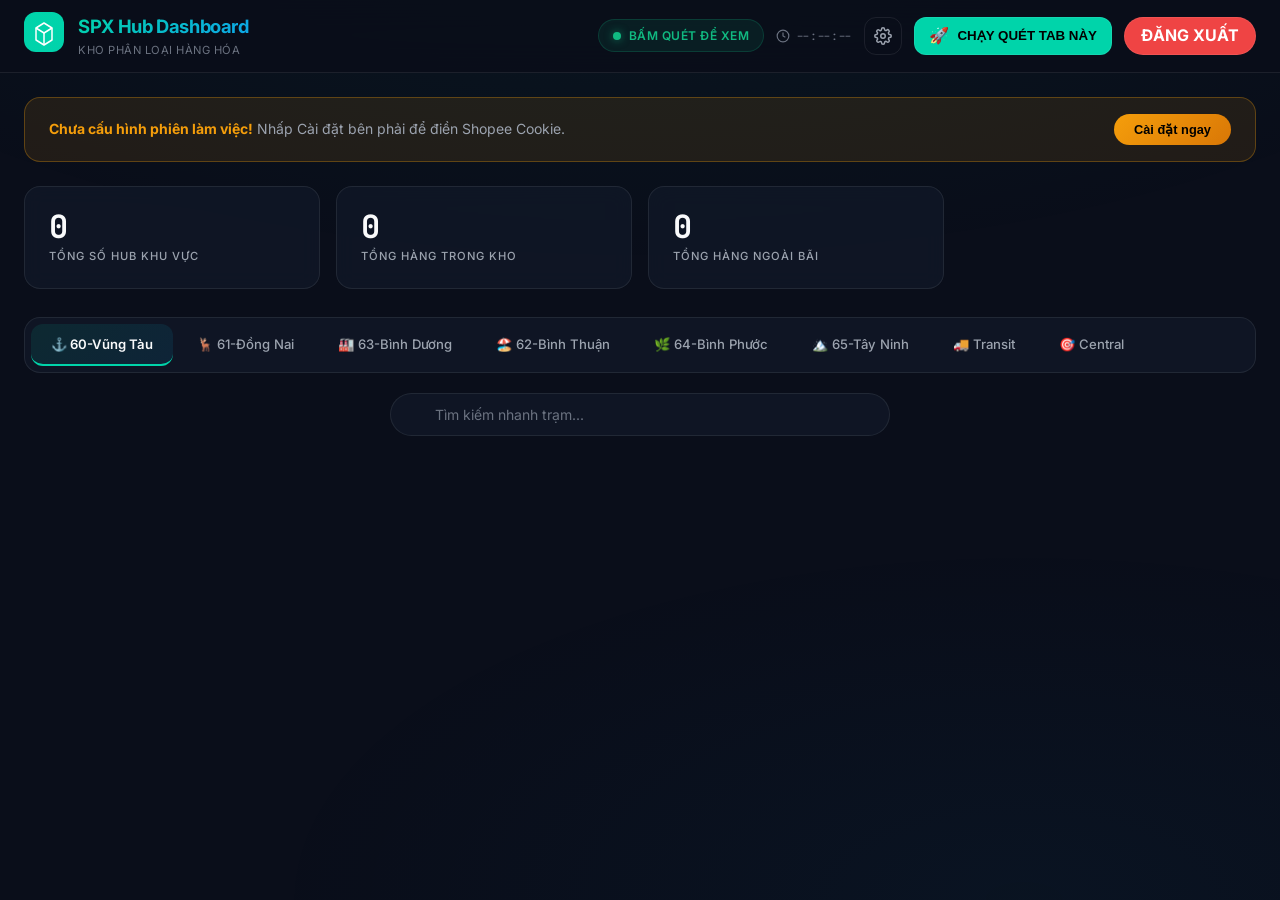
<file: templates/index.html>
<!DOCTYPE html>
<html lang="vi">
<head>
    <meta charset="UTF-8">
    <meta name="viewport" content="width=device-width, initial-scale=1.0">
    <title>SPX Sorting Hub Dashboard</title>
    <link rel="preconnect" href="https://fonts.googleapis.com">
    <link rel="preconnect" href="https://fonts.gstatic.com" crossorigin>
    <link href="https://fonts.googleapis.com/css2?family=Inter:wght@400;500;600;700&family=JetBrains+Mono:wght@400;600&display=swap" rel="stylesheet">
    <link rel="stylesheet" href="/static/style.css">
    <link rel="icon" type="image/jpeg" href="images.jpg">
    <script src="/static/app.js" defer></script>
</head>
<body>
    <header class="header" id="app-header">
        <div class="header-left">
            <div class="header-logo">
                <svg width="40" height="40" viewBox="0 0 40 40" fill="none" xmlns="http://www.w3.org/2000/svg">
                    <rect width="40" height="40" rx="12" fill="url(#logo-gradient)"/>
                    <path d="M12 28V16l8-5 8 5v12l-8 5-8-5z" stroke="#fff" stroke-width="1.5" stroke-linejoin="round" fill="none"/>
                    <path d="M12 16l8 5 8-5" stroke="#fff" stroke-width="1.5" stroke-linejoin="round"/>
                    <path d="M20 21v12" stroke="#fff" stroke-width="1.5"/>
                    <defs>
                        <linearGradient id="logo-gradient" x1="0" y1="0" x2="40" y2="40">
                            <stop stop-color="#00d4aa"/><stop offset="1" stop-color="#0ea5e9"/>
                        </linearGradient>
                    </defs>
                </svg>
            </div>
            <div class="header-title-group">
                <h1 class="header-title">SPX Hub Dashboard</h1>
                <span class="header-subtitle">Kho Phân Loại Hàng Hóa</span>
            </div>
        </div>
        <div class="header-right">
            <div class="status-indicator" id="status-indicator">
                <span class="status-dot status-dot--online"></span>
                <span class="status-text">Bấm Quét Để Xem</span>
            </div>
            <div class="last-updated" id="last-updated">
                <svg width="14" height="14" viewBox="0 0 24 24" fill="none" stroke="currentColor" stroke-width="2"><circle cx="12" cy="12" r="10"/><polyline points="12 6 12 12 16 14"/></svg>
                <span id="last-updated-time">--:--:--</span>
            </div>
            <button class="header-btn" id="settings-btn" title="Cài đặt">
                <svg width="18" height="18" viewBox="0 0 24 24" fill="none" stroke="currentColor" stroke-width="2"><circle cx="12" cy="12" r="3"/><path d="M19.4 15a1.65 1.65 0 00.33 1.82l.06.06a2 2 0 010 2.83 2 2 0 01-2.83 0l-.06-.06a1.65 1.65 0 00-1.82-.33 1.65 1.65 0 00-1 1.51V21a2 2 0 01-4 0v-.09A1.65 1.65 0 009 19.4a1.65 1.65 0 00-1.82.33l-.06.06a2 2 0 01-2.83 0 2 2 0 010-2.83l.06-.06A1.65 1.65 0 004.68 15a1.65 1.65 0 00-1.51-1H3a2 2 0 010-4h.09A1.65 1.65 0 004.6 9a1.65 1.65 0 00-.33-1.82l-.06-.06a2 2 0 012.83-2.83l.06.06A1.65 1.65 0 009 4.68a1.65 1.65 0 001-1.51V3a2 2 0 014 0v.09a1.65 1.65 0 001 1.51 1.65 1.65 0 001.82-.33l.06-.06a2 2 0 012.83 2.83l-.06.06A1.65 1.65 0 0019.4 9a1.65 1.65 0 001.51 1H21a2 2 0 010 4h-.09a1.65 1.65 0 00-1.51 1z"/></svg>
            </button>
            <button class="header-btn header-btn--refresh" id="refresh-btn" style="background: var(--accent-primary); color: #000; font-weight: bold;">
                <span class="tab-icon">🚀</span> CHẠY QUÉT TAB NÀY
            </button>
            <a href="/auth/logout" class="header-btn" title="Đăng xuất" style="background: var(--accent-danger, #ef4444); color: #fff; font-weight: bold; text-decoration: none; display: flex; justify-content: center; align-items: center; gap: 8px; width: auto; height: 38px; padding: 0 16px; border-radius: var(--radius-full); white-space: nowrap;">
                ĐĂNG XUẤT
            </a>
        </div>
    </header>

    <main class="main-content">
        <div class="cookie-banner" id="cookie-banner" style="display: none;">
            <div class="cookie-banner-text">
                <strong>Chưa cấu hình phiên làm việc!</strong> Nhấp Cài đặt bên phải để điền Shopee Cookie.
            </div>
            <button class="cookie-banner-btn" id="cookie-banner-btn">Cài đặt ngay</button>
        </div>

        <section class="summary-cards" id="summary-cards">
            <div class="stat-card stat-card--hubs" id="stat-hubs">
                <div class="stat-card-content">
                    <span class="stat-card-value" id="val-hubs">0</span>
                    <span class="stat-card-label">Tổng số Hub khu vực</span>
                </div>
            </div>
            <div class="stat-card stat-card--warehouse" id="stat-warehouse">
                <div class="stat-card-content">
                    <span class="stat-card-value" id="val-warehouse">0</span>
                    <span class="stat-card-label">Tổng hàng trong kho</span>
                </div>
            </div>
            <div class="stat-card stat-card--yard" id="stat-yard">
                <div class="stat-card-content">
                    <span class="stat-card-value" id="val-yard">0</span>
                    <span class="stat-card-label">Tổng hàng ngoài bãi</span>
                </div>
            </div>
        </section>

        <!-- Thanh điều hướng Tab Khu vực (Bỏ tab tổng quan, load thẳng data tỉnh) -->
        <nav class="tab-nav" id="tab-nav">
            <button class="tab-btn tab-btn--active" data-tab="vung-tau">⚓ 60-Vũng Tàu</button>
            <button class="tab-btn" data-tab="dong-nai">🦌 61-Đồng Nai</button>
            <button class="tab-btn" data-tab="binh-duong">🏭 63-Bình Dương</button>
            <button class="tab-btn" data-tab="binh-thuan">🏖️ 62-Bình Thuận</button>
            <button class="tab-btn" data-tab="binh-phuoc">🌿 64-Bình Phước</button>
            <button class="tab-btn" data-tab="tay-ninh">🏔️ 65-Tây Ninh</button>
            <button class="tab-btn" data-tab="transit">🚚 Transit</button>
            <button class="tab-btn" data-tab="central">🎯 Central</button>
        </nav>

        <div class="search-bar" id="search-bar">
            <div class="search-input-wrapper">
                <input type="text" class="search-input" id="search-input" placeholder="Tìm kiếm nhanh trạm...">
            </div>
        </div>

        <section class="tab-content" id="tab-content">
            <!-- Data đổ động tại đây -->
        </section>
    </main>

    <!-- SETTINGS MODAL -->
    <div class="modal-overlay" id="settings-modal" style="display: none;">
        <div class="modal-backdrop" id="modal-backdrop"></div>
        <div class="modal-card">
            <div class="modal-header">
                <h2 class="modal-title">⚙️ Cấu hình Cookie Hệ thống</h2>
                <button class="modal-close" id="modal-close">✕</button>
            </div>
            <div class="modal-body">
                <div class="form-group">
                    <label class="form-label">Shopee Authentication Cookie</label>
                    <textarea id="cookie-input" class="form-textarea" rows="6" placeholder="SPC_CDS=...; SPC_ST=..."></textarea>
                    <span class="form-hint" id="cookie-status-hint" style="color: var(--accent-primary); font-weight: bold; margin-top: 8px; display: block;">Trạng thái: Chưa có cookie trong trình duyệt</span>
                </div>
                
                <div style="display: grid; grid-template-columns: 1fr 1fr; gap: 12px; margin-top: 15px;">
                    <button class="btn btn--primary" id="save-cookie-btn">Xác thực & Lưu Trình Duyệt</button>
                    <button class="btn" id="delete-cookie-btn" style="background: var(--accent-danger); color: white; font-weight: bold;">Xóa Cookie Khỏi Máy</button>
                </div>
            </div>
        </div>
    </div>

    <div class="toast-container" id="toast-container"></div>
    <div class="loading-overlay" id="loading-overlay" style="display: none;">
        <div class="loading-content">
            <div class="loading-spinner"></div>
            <p class="loading-text">Đang cào dữ liệu thời gian thực từ API Shopee Fleet...</p>
        </div>
    </div>
</body>
</html>
</file>
<file: static/style.css>
/* ═══════════════════════════════════════════════════════════════════════════════
   SPX Hub Dashboard — Premium Dark Logistics Theme
   ═══════════════════════════════════════════════════════════════════════════════ */

/* ── Design Tokens ────────────────────────────────────────────────────────── */
:root {
    /* Backgrounds */
    --bg-primary: #0a0e1a;
    --bg-secondary: #111827;
    --bg-card: rgba(17, 24, 39, 0.8);
    --bg-card-hover: rgba(17, 24, 39, 0.95);
    --bg-elevated: rgba(30, 41, 59, 0.5);

    /* Borders */
    --border-color: rgba(255, 255, 255, 0.08);
    --border-glow: rgba(0, 212, 170, 0.3);

    /* Accents */
    --accent-primary: #00d4aa;
    --accent-secondary: #0ea5e9;
    --accent-warning: #f59e0b;
    --accent-danger: #ef4444;
    --accent-success: #10b981;

    /* Text */
    --text-primary: #f9fafb;
    --text-secondary: #9ca3af;
    --text-muted: #6b7280;

    /* Misc */
    --radius-sm: 8px;
    --radius-md: 12px;
    --radius-lg: 16px;
    --radius-xl: 20px;
    --radius-full: 9999px;
    --transition: all 0.3s cubic-bezier(0.4, 0, 0.2, 1);
    --shadow-glow: 0 0 20px rgba(0, 212, 170, 0.15);
    --shadow-card: 0 4px 24px rgba(0, 0, 0, 0.3);
}

/* ── Reset & Global ───────────────────────────────────────────────────────── */
*, *::before, *::after {
    box-sizing: border-box;
    margin: 0;
    padding: 0;
}

html {
    scroll-behavior: smooth;
    -webkit-font-smoothing: antialiased;
    -moz-osx-font-smoothing: grayscale;
}

body {
    font-family: 'Inter', -apple-system, BlinkMacSystemFont, 'Segoe UI', sans-serif;
    background: var(--bg-primary);
    color: var(--text-primary);
    line-height: 1.6;
    min-height: 100vh;
    overflow-x: hidden;
}

/* Subtle background pattern */
body::before {
    content: '';
    position: fixed;
    inset: 0;
    background:
        radial-gradient(ellipse 80% 50% at 50% -20%, rgba(0, 212, 170, 0.06), transparent),
        radial-gradient(ellipse 60% 40% at 80% 100%, rgba(14, 165, 233, 0.04), transparent);
    pointer-events: none;
    z-index: 0;
}

/* ── Custom Scrollbar ─────────────────────────────────────────────────────── */
::-webkit-scrollbar {
    width: 6px;
    height: 6px;
}

::-webkit-scrollbar-track {
    background: transparent;
}

::-webkit-scrollbar-thumb {
    background: rgba(0, 212, 170, 0.3);
    border-radius: var(--radius-full);
}

::-webkit-scrollbar-thumb:hover {
    background: rgba(0, 212, 170, 0.5);
}

/* Firefox */
* {
    scrollbar-width: thin;
    scrollbar-color: rgba(0, 212, 170, 0.3) transparent;
}

/* ── Typography Helpers ───────────────────────────────────────────────────── */
.font-mono {
    font-family: 'JetBrains Mono', monospace;
}

/* ═══════════════════════════════════════════════════════════════════════════════
   HEADER
   ═══════════════════════════════════════════════════════════════════════════════ */
.header {
    position: sticky;
    top: 0;
    z-index: 100;
    display: flex;
    align-items: center;
    justify-content: space-between;
    padding: 12px 24px;
    background: rgba(10, 14, 26, 0.95);
    backdrop-filter: blur(20px);
    -webkit-backdrop-filter: blur(20px);
    border-bottom: 1px solid var(--border-color);
    gap: 16px;
}

.header-left {
    display: flex;
    align-items: center;
    gap: 14px;
    min-width: 0;
}

.header-logo {
    flex-shrink: 0;
}

.header-title-group {
    display: flex;
    flex-direction: column;
    min-width: 0;
}

.header-title {
    font-size: 1.15rem;
    font-weight: 700;
    letter-spacing: -0.02em;
    white-space: nowrap;
    background: linear-gradient(135deg, var(--accent-primary), var(--accent-secondary));
    -webkit-background-clip: text;
    -webkit-text-fill-color: transparent;
    background-clip: text;
}

.header-subtitle {
    font-size: 0.7rem;
    color: var(--text-muted);
    letter-spacing: 0.5px;
    text-transform: uppercase;
    white-space: nowrap;
}

.header-right {
    display: flex;
    align-items: center;
    gap: 12px;
    flex-shrink: 0;
}

/* Status Indicator */
.status-indicator {
    display: flex;
    align-items: center;
    gap: 8px;
    padding: 6px 14px;
    background: rgba(16, 185, 129, 0.1);
    border: 1px solid rgba(16, 185, 129, 0.2);
    border-radius: var(--radius-full);
}

.status-dot {
    width: 8px;
    height: 8px;
    border-radius: 50%;
    flex-shrink: 0;
}

.status-dot--online {
    background: var(--accent-success);
    box-shadow: 0 0 8px rgba(16, 185, 129, 0.6);
    animation: pulse 2s ease-in-out infinite;
}

.status-dot--offline {
    background: var(--accent-danger);
    box-shadow: 0 0 8px rgba(239, 68, 68, 0.6);
}

.status-text {
    font-size: 0.75rem;
    font-weight: 600;
    color: var(--accent-success);
    text-transform: uppercase;
    letter-spacing: 0.5px;
}

/* Last Updated */
.last-updated {
    display: flex;
    align-items: center;
    gap: 6px;
    font-size: 0.75rem;
    color: var(--text-muted);
}

#last-updated-time {
    font-family: 'JetBrains Mono', monospace;
    font-size: 0.72rem;
}

/* Header Buttons */
.header-btn {
    display: flex;
    align-items: center;
    justify-content: center;
    gap: 6px;
    width: 38px;
    height: 38px;
    border: 1px solid var(--border-color);
    border-radius: var(--radius-md);
    background: transparent;
    color: var(--text-secondary);
    cursor: pointer;
    transition: var(--transition);
    position: relative;
}

.header-btn:hover {
    color: var(--text-primary);
    border-color: var(--border-glow);
    background: rgba(0, 212, 170, 0.08);
}

.header-btn--refresh {
    width: auto;
    padding: 0 14px;
    gap: 8px;
}

.countdown-badge {
    font-family: 'JetBrains Mono', monospace;
    font-size: 0.7rem;
    font-weight: 600;
    color: var(--accent-primary);
    min-width: 38px;
    text-align: center;
}

/* ═══════════════════════════════════════════════════════════════════════════════
   MAIN CONTENT
   ═══════════════════════════════════════════════════════════════════════════════ */
.main-content {
    position: relative;
    z-index: 1;
    max-width: 1400px;
    margin: 0 auto;
    padding: 24px;
}

/* ── Cookie Banner ────────────────────────────────────────────────────────── */
.cookie-banner {
    display: flex;
    align-items: center;
    gap: 16px;
    padding: 16px 24px;
    margin-bottom: 24px;
    background: rgba(245, 158, 11, 0.1);
    border: 1px solid rgba(245, 158, 11, 0.3);
    border-radius: var(--radius-lg);
    animation: fadeIn 0.4s ease;
}

.cookie-banner-icon {
    flex-shrink: 0;
    color: var(--accent-warning);
}

.cookie-banner-text {
    flex: 1;
    font-size: 0.875rem;
    color: var(--text-secondary);
}

.cookie-banner-text strong {
    color: var(--accent-warning);
}

.cookie-banner-btn {
    flex-shrink: 0;
    padding: 8px 20px;
    background: linear-gradient(135deg, var(--accent-warning), #d97706);
    color: #000;
    font-weight: 600;
    font-size: 0.8rem;
    border: none;
    border-radius: var(--radius-full);
    cursor: pointer;
    transition: var(--transition);
    white-space: nowrap;
}

.cookie-banner-btn:hover {
    transform: scale(1.04);
    box-shadow: 0 4px 16px rgba(245, 158, 11, 0.3);
}

/* ═══════════════════════════════════════════════════════════════════════════════
   SUMMARY CARDS
   ═══════════════════════════════════════════════════════════════════════════════ */
.summary-cards {
    display: grid;
    grid-template-columns: repeat(4, 1fr);
    gap: 16px;
    margin-bottom: 28px;
}

.stat-card {
    position: relative;
    display: flex;
    align-items: center;
    gap: 16px;
    padding: 22px 24px;
    background: var(--bg-card);
    backdrop-filter: blur(10px);
    -webkit-backdrop-filter: blur(10px);
    border: 1px solid var(--border-color);
    border-radius: var(--radius-lg);
    transition: var(--transition);
    overflow: hidden;
}

.stat-card::before {
    content: '';
    position: absolute;
    top: 0;
    left: 0;
    right: 0;
    height: 2px;
    opacity: 0;
    transition: opacity 0.3s ease;
}

.stat-card--hubs::before { background: linear-gradient(90deg, var(--accent-primary), var(--accent-secondary)); }
.stat-card--warehouse::before { background: linear-gradient(90deg, #8b5cf6, #a78bfa); }
.stat-card--yard::before { background: linear-gradient(90deg, var(--accent-secondary), #38bdf8); }
.stat-card--errors::before { background: linear-gradient(90deg, var(--accent-danger), #f87171); }

.stat-card:hover {
    transform: translateY(-2px);
    border-color: var(--border-glow);
    box-shadow: var(--shadow-glow);
    background: var(--bg-card-hover);
}

.stat-card:hover::before {
    opacity: 1;
}

.stat-card-icon {
    display: flex;
    align-items: center;
    justify-content: center;
    width: 48px;
    height: 48px;
    border-radius: var(--radius-md);
    flex-shrink: 0;
}

.stat-card-icon--hubs {
    background: linear-gradient(135deg, rgba(0, 212, 170, 0.2), rgba(14, 165, 233, 0.2));
    color: var(--accent-primary);
}

.stat-card-icon--warehouse {
    background: linear-gradient(135deg, rgba(139, 92, 246, 0.2), rgba(167, 139, 250, 0.2));
    color: #a78bfa;
}

.stat-card-icon--yard {
    background: linear-gradient(135deg, rgba(14, 165, 233, 0.2), rgba(56, 189, 248, 0.2));
    color: var(--accent-secondary);
}

.stat-card-icon--errors {
    background: linear-gradient(135deg, rgba(239, 68, 68, 0.2), rgba(248, 113, 113, 0.2));
    color: var(--accent-danger);
}

.stat-card-content {
    display: flex;
    flex-direction: column;
    min-width: 0;
}

.stat-card-value {
    font-family: 'JetBrains Mono', monospace;
    font-size: 2rem;
    font-weight: 700;
    line-height: 1.1;
    color: var(--text-primary);
}

.stat-card-label {
    font-size: 0.7rem;
    color: var(--text-secondary);
    text-transform: uppercase;
    letter-spacing: 1px;
    font-weight: 500;
    margin-top: 4px;
}

/* ═══════════════════════════════════════════════════════════════════════════════
   TAB NAVIGATION
   ═══════════════════════════════════════════════════════════════════════════════ */
.tab-nav {
    display: flex;
    align-items: center;
    gap: 4px;
    padding: 6px;
    margin-bottom: 20px;
    background: var(--bg-card);
    border: 1px solid var(--border-color);
    border-radius: var(--radius-lg);
    overflow-x: auto;
    -ms-overflow-style: none;
    scrollbar-width: none;
}

.tab-nav::-webkit-scrollbar {
    display: none;
}

.tab-btn {
    display: flex;
    align-items: center;
    gap: 8px;
    padding: 12px 20px;
    border: none;
    border-radius: var(--radius-md);
    background: transparent;
    color: var(--text-secondary);
    font-family: 'Inter', sans-serif;
    font-size: 0.82rem;
    font-weight: 500;
    cursor: pointer;
    transition: var(--transition);
    white-space: nowrap;
    border-bottom: 2px solid transparent;
    position: relative;
}

.tab-btn:hover {
    background: rgba(255, 255, 255, 0.05);
    color: var(--text-primary);
}

.tab-btn--active {
    background: linear-gradient(135deg, rgba(0, 212, 170, 0.1), rgba(14, 165, 233, 0.1));
    color: var(--text-primary);
    font-weight: 600;
    border-bottom-color: var(--accent-primary);
}

.tab-icon {
    font-size: 1rem;
}

.tab-label {
    font-size: inherit;
}

.tab-badge {
    display: inline-flex;
    align-items: center;
    justify-content: center;
    min-width: 22px;
    height: 20px;
    padding: 0 7px;
    font-family: 'JetBrains Mono', monospace;
    font-size: 0.65rem;
    font-weight: 600;
    color: var(--bg-primary);
    background: var(--accent-primary);
    border-radius: var(--radius-full);
}

.tab-badge:empty {
    display: none;
}

/* ═══════════════════════════════════════════════════════════════════════════════
   SEARCH BAR
   ═══════════════════════════════════════════════════════════════════════════════ */
.search-bar {
    display: flex;
    justify-content: center;
    margin-bottom: 24px;
}

.search-input-wrapper {
    position: relative;
    width: 100%;
    max-width: 500px;
}

.search-icon {
    position: absolute;
    left: 16px;
    top: 50%;
    transform: translateY(-50%);
    color: var(--text-muted);
    pointer-events: none;
    transition: color 0.2s ease;
}

.search-input {
    width: 100%;
    padding: 12px 16px 12px 44px;
    background: var(--bg-card);
    border: 1px solid var(--border-color);
    border-radius: var(--radius-full);
    color: var(--text-primary);
    font-family: 'Inter', sans-serif;
    font-size: 0.875rem;
    outline: none;
    transition: var(--transition);
}

.search-input::placeholder {
    color: var(--text-muted);
}

.search-input:focus {
    border-color: var(--accent-primary);
    box-shadow: 0 0 0 3px rgba(0, 212, 170, 0.15);
}

.search-input:focus ~ .search-icon,
.search-input-wrapper:focus-within .search-icon {
    color: var(--accent-primary);
}

/* ═══════════════════════════════════════════════════════════════════════════════
   TAB CONTENT
   ═══════════════════════════════════════════════════════════════════════════════ */
.tab-content {
    animation: fadeIn 0.3s ease;
    min-height: 200px;
}

/* ── Overview ─────────────────────────────────────────────────────────────── */
.overview-grid {
    display: grid;
    grid-template-columns: repeat(3, 1fr);
    gap: 16px;
    margin-bottom: 32px;
}

.region-card {
    padding: 20px;
    background: var(--bg-card);
    backdrop-filter: blur(10px);
    border: 1px solid var(--border-color);
    border-radius: var(--radius-lg);
    transition: var(--transition);
    cursor: default;
}

.region-card:hover {
    border-color: var(--border-glow);
    transform: translateY(-2px);
    box-shadow: var(--shadow-glow);
}

.region-card-header {
    display: flex;
    align-items: center;
    gap: 10px;
    margin-bottom: 14px;
}

.region-card-icon {
    font-size: 1.5rem;
}

.region-card-name {
    font-size: 0.9rem;
    font-weight: 600;
    color: var(--text-primary);
}

.region-card-hubcount {
    margin-left: auto;
    font-family: 'JetBrains Mono', monospace;
    font-size: 0.7rem;
    color: var(--text-muted);
    background: rgba(255, 255, 255, 0.05);
    padding: 3px 10px;
    border-radius: var(--radius-full);
}

.region-card-stats {
    display: flex;
    gap: 12px;
}

.region-stat {
    flex: 1;
    padding: 10px;
    background: rgba(255, 255, 255, 0.03);
    border-radius: var(--radius-sm);
    text-align: center;
}

.region-stat-value {
    font-family: 'JetBrains Mono', monospace;
    font-size: 1.25rem;
    font-weight: 700;
    color: var(--text-primary);
    display: block;
}

.region-stat-label {
    font-size: 0.65rem;
    color: var(--text-muted);
    text-transform: uppercase;
    letter-spacing: 0.5px;
    margin-top: 2px;
    display: block;
}

/* Bar Chart */
.bar-chart-section {
    margin-bottom: 32px;
}

.section-title {
    font-size: 1rem;
    font-weight: 600;
    color: var(--text-primary);
    margin-bottom: 16px;
    display: flex;
    align-items: center;
    gap: 8px;
}

.section-title::before {
    content: '';
    width: 3px;
    height: 18px;
    background: linear-gradient(180deg, var(--accent-primary), var(--accent-secondary));
    border-radius: 2px;
}

.bar-chart {
    display: flex;
    flex-direction: column;
    gap: 10px;
}

.bar-row {
    display: flex;
    align-items: center;
    gap: 12px;
}

.bar-label {
    width: 140px;
    font-size: 0.8rem;
    color: var(--text-secondary);
    text-align: right;
    flex-shrink: 0;
    white-space: nowrap;
    overflow: hidden;
    text-overflow: ellipsis;
}

.bar-track {
    flex: 1;
    height: 28px;
    background: rgba(255, 255, 255, 0.03);
    border-radius: var(--radius-sm);
    overflow: hidden;
    position: relative;
}

.bar-fill {
    height: 100%;
    border-radius: var(--radius-sm);
    background: linear-gradient(90deg, var(--accent-primary), var(--accent-secondary));
    transition: width 1s cubic-bezier(0.4, 0, 0.2, 1);
    display: flex;
    align-items: center;
    padding-left: 10px;
    min-width: fit-content;
}

.bar-value {
    font-family: 'JetBrains Mono', monospace;
    font-size: 0.7rem;
    font-weight: 600;
    color: var(--bg-primary);
    white-space: nowrap;
}

/* Leaderboard */
.leaderboard-section {
    margin-bottom: 16px;
}

/* ── Data Table ───────────────────────────────────────────────────────────── */
.table-wrapper {
    position: relative;
    max-height: 70vh; /* Giới hạn chiều cao vùng bảng để kích hoạt thanh cuộn nội bộ */
    overflow-y: auto;
    border-radius: var(--radius-lg);
    border: 1px solid var(--border-color);
    background: var(--bg-card);
}

.data-table {
    width: 100%;
    border-collapse: separate;
    border-spacing: 0;
}

.data-table thead th {
    position: sticky;
    top: 0;
    z-index: 10;
    background: #111827 !important; /* Màu nền tối tương phản cao để làm nổi bật chữ */
    color: #ffffff !important;      /* Chữ trắng rõ nét */
    padding: 16px;
    font-size: 0.8rem;
    font-weight: 700;
    letter-spacing: 0.5px;
    text-transform: uppercase;
    border-bottom: 3px solid var(--accent-primary); /* Đường line xanh neon thương hiệu */
    box-shadow: 0 4px 10px rgba(0, 0, 0, 0.4);      /* Đổ bóng nhẹ tạo chiều sâu đổ khối */
}

.data-table thead {
    position: sticky;
    top: 0;
    z-index: 10;
}

.data-table th {
    padding: 14px 16px;
    text-align: left;
    font-size: 0.7rem;
    font-weight: 600;
    color: var(--text-muted);
    text-transform: uppercase;
    letter-spacing: 1px;
    background: var(--bg-secondary);
    border-bottom: 2px solid var(--accent-primary);
    white-space: nowrap;
}

.data-table th.sortable {
    cursor: pointer;
    user-select: none;
    transition: color 0.2s ease;
}

.data-table th.sortable:hover {
    color: var(--accent-primary);
}

.data-table th.sortable::after {
    content: '⇅';
    margin-left: 6px;
    opacity: 0.4;
    font-size: 0.8em;
}

.data-table th.sort-asc::after {
    content: '↑';
    opacity: 1;
    color: var(--accent-primary);
}

.data-table th.sort-desc::after {
    content: ' ↓';
    color: var(--accent-primary);
    font-weight: bold;
    font-size: 0.95rem;
}

.data-table th.text-right,
.data-table td.text-right {
    text-align: right;
}

.data-table td {
    padding: 14px 16px;
    border-bottom: 1px solid var(--border-color);
}

.data-table tbody tr:hover td {
    background: rgba(0, 212, 170, 0.05);
}

.data-table tbody tr:nth-child(even) td {
    background: rgba(255, 255, 255, 0.02);
}

.data-table tbody tr:nth-child(even):hover td {
    background: rgba(0, 212, 170, 0.05);
}

.data-table .cell-number {
    font-family: 'JetBrains Mono', monospace;
    text-align: right;
    font-weight: 500;
}

.data-table .cell-index {
    font-family: 'JetBrains Mono', monospace;
    color: var(--text-muted);
    font-size: 0.75rem;
    width: 40px;
    text-align: center;
}

.data-table .cell-name {
    font-weight: 500;
}

.data-table .value-high {
    color: var(--accent-warning);
    font-weight: 600;
}

.data-table .value-zero {
    color: var(--text-muted);
}

.data-table .value-error {
    color: var(--accent-danger);
    font-style: italic;
}

/* Table Footer (totals) */
.data-table tfoot td {
    padding: 14px 16px;
    font-weight: 700;
    font-size: 0.9rem;
    background: rgba(0, 212, 170, 0.06);
    border-top: 2px solid var(--accent-primary);
    border-bottom: none;
    color: var(--accent-primary);
}

/* ── Mobile Cards (replaces table on mobile) ──────────────────────────────── */
.mobile-cards {
    display: none;
    gap: 12px;
}

.mobile-hub-card {
    padding: 16px;
    background: var(--bg-card);
    border: 1px solid var(--border-color);
    border-radius: var(--radius-md);
    transition: var(--transition);
}

.mobile-hub-card:hover {
    border-color: var(--border-glow);
}

.mobile-hub-card-name {
    font-weight: 600;
    font-size: 0.9rem;
    color: var(--text-primary);
    margin-bottom: 10px;
}

.mobile-hub-card-stats {
    display: flex;
    gap: 12px;
}

.mobile-hub-stat {
    flex: 1;
    text-align: center;
    padding: 8px;
    background: rgba(255, 255, 255, 0.03);
    border-radius: var(--radius-sm);
}

.mobile-hub-stat-value {
    font-family: 'JetBrains Mono', monospace;
    font-size: 1.1rem;
    font-weight: 700;
    display: block;
}

.mobile-hub-stat-label {
    font-size: 0.6rem;
    text-transform: uppercase;
    letter-spacing: 0.5px;
    color: var(--text-muted);
    display: block;
    margin-top: 2px;
}

/* ── Tab Summary Bar ──────────────────────────────────────────────────────── */
.tab-summary {
    display: flex;
    gap: 16px;
    padding: 16px 0;
    margin-bottom: 16px;
    border-bottom: 1px solid var(--border-color);
}

.tab-summary-item {
    display: flex;
    align-items: center;
    gap: 8px;
    font-size: 0.8rem;
    color: var(--text-secondary);
}

.tab-summary-item strong {
    font-family: 'JetBrains Mono', monospace;
    font-weight: 700;
    color: var(--text-primary);
    font-size: 1.1rem;
}

/* ═══════════════════════════════════════════════════════════════════════════════
   SETTINGS MODAL
   ═══════════════════════════════════════════════════════════════════════════════ */
.modal-overlay {
    position: fixed;
    inset: 0;
    z-index: 200;
    display: flex;
    align-items: center;
    justify-content: center;
    padding: 24px;
}

.modal-backdrop {
    position: absolute;
    inset: 0;
    background: rgba(0, 0, 0, 0.7);
    backdrop-filter: blur(4px);
    -webkit-backdrop-filter: blur(4px);
    animation: fadeIn 0.2s ease;
}

.modal-card {
    position: relative;
    width: 100%;
    max-width: 500px;
    background: var(--bg-secondary);
    border: 1px solid var(--border-color);
    border-radius: var(--radius-xl);
    box-shadow: 0 24px 80px rgba(0, 0, 0, 0.5);
    animation: slideUp 0.35s cubic-bezier(0.16, 1, 0.3, 1);
    overflow: hidden;
}

.modal-header {
    display: flex;
    align-items: center;
    justify-content: space-between;
    padding: 20px 24px;
    border-bottom: 1px solid var(--border-color);
}

.modal-title {
    display: flex;
    align-items: center;
    gap: 10px;
    font-size: 1rem;
    font-weight: 600;
    color: var(--text-primary);
}

.modal-close {
    display: flex;
    align-items: center;
    justify-content: center;
    width: 32px;
    height: 32px;
    border: none;
    border-radius: var(--radius-sm);
    background: transparent;
    color: var(--text-muted);
    cursor: pointer;
    transition: var(--transition);
}

.modal-close:hover {
    background: rgba(255, 255, 255, 0.1);
    color: var(--text-primary);
}

.modal-body {
    padding: 24px;
}

/* Form Elements */
.form-group {
    margin-bottom: 20px;
}

.form-label {
    display: flex;
    align-items: center;
    gap: 8px;
    font-size: 0.8rem;
    font-weight: 600;
    color: var(--text-secondary);
    margin-bottom: 8px;
    text-transform: uppercase;
    letter-spacing: 0.5px;
}

.form-textarea,
.form-input {
    width: 100%;
    padding: 12px 16px;
    background: rgba(0, 0, 0, 0.3);
    border: 1px solid var(--border-color);
    border-radius: var(--radius-md);
    color: var(--text-primary);
    font-family: 'JetBrains Mono', monospace;
    font-size: 0.82rem;
    outline: none;
    transition: var(--transition);
    resize: vertical;
}

.form-textarea:focus,
.form-input:focus {
    border-color: var(--accent-primary);
    box-shadow: 0 0 0 3px rgba(0, 212, 170, 0.12);
}

.form-input {
    font-family: 'JetBrains Mono', monospace;
}

.form-hint {
    display: block;
    font-size: 0.72rem;
    color: var(--text-muted);
    margin-top: 6px;
}

.form-divider {
    height: 1px;
    background: var(--border-color);
    margin: 24px 0;
}

/* Buttons */
.btn {
    display: inline-flex;
    align-items: center;
    justify-content: center;
    gap: 8px;
    padding: 12px 24px;
    font-family: 'Inter', sans-serif;
    font-size: 0.85rem;
    font-weight: 600;
    border: none;
    border-radius: var(--radius-md);
    cursor: pointer;
    transition: var(--transition);
    width: 100%;
}

.btn--primary {
    background: linear-gradient(135deg, var(--accent-primary), #00b894);
    color: var(--bg-primary);
}

.btn--primary:hover {
    transform: scale(1.02);
    box-shadow: 0 4px 20px rgba(0, 212, 170, 0.3);
}

.btn--primary:active {
    transform: scale(0.98);
}

/* ═══════════════════════════════════════════════════════════════════════════════
   TOAST NOTIFICATIONS
   ═══════════════════════════════════════════════════════════════════════════════ */
.toast-container {
    position: fixed;
    bottom: 24px;
    right: 24px;
    z-index: 1000;
    display: flex;
    flex-direction: column;
    gap: 8px;
    pointer-events: none;
}

.toast {
    display: flex;
    align-items: center;
    gap: 12px;
    padding: 14px 20px;
    min-width: 280px;
    max-width: 420px;
    background: var(--bg-card);
    backdrop-filter: blur(16px);
    -webkit-backdrop-filter: blur(16px);
    border: 1px solid var(--border-color);
    border-radius: var(--radius-md);
    box-shadow: var(--shadow-card);
    animation: slideInRight 0.4s cubic-bezier(0.16, 1, 0.3, 1);
    pointer-events: auto;
    border-left: 3px solid var(--accent-primary);
}

.toast--success {
    border-left-color: var(--accent-success);
}

.toast--error {
    border-left-color: var(--accent-danger);
}

.toast--info {
    border-left-color: var(--accent-secondary);
}

.toast-icon {
    flex-shrink: 0;
    width: 20px;
    height: 20px;
}

.toast--success .toast-icon { color: var(--accent-success); }
.toast--error .toast-icon { color: var(--accent-danger); }
.toast--info .toast-icon { color: var(--accent-secondary); }

.toast-message {
    font-size: 0.82rem;
    color: var(--text-primary);
    line-height: 1.4;
}

.toast-dismiss {
    margin-left: auto;
    background: none;
    border: none;
    color: var(--text-muted);
    cursor: pointer;
    padding: 4px;
    border-radius: 4px;
    transition: var(--transition);
    flex-shrink: 0;
}

.toast-dismiss:hover {
    color: var(--text-primary);
    background: rgba(255, 255, 255, 0.1);
}

.toast--exit {
    animation: slideOutRight 0.3s cubic-bezier(0.4, 0, 1, 1) forwards;
}

/* ═══════════════════════════════════════════════════════════════════════════════
   LOADING OVERLAY
   ═══════════════════════════════════════════════════════════════════════════════ */
.loading-overlay {
    position: fixed;
    inset: 0;
    z-index: 300;
    background: rgba(10, 14, 26, 0.9);
    display: flex;
    align-items: center;
    justify-content: center;
    animation: fadeIn 0.2s ease;
}

.loading-content {
    text-align: center;
}

.loading-spinner {
    width: 48px;
    height: 48px;
    border: 3px solid var(--border-color);
    border-top-color: var(--accent-primary);
    border-radius: 50%;
    animation: spin 0.8s linear infinite;
    margin: 0 auto 16px;
}

.loading-text {
    font-size: 0.9rem;
    color: var(--text-secondary);
    font-weight: 500;
}

/* ── Error State ──────────────────────────────────────────────────────────── */
.error-state {
    text-align: center;
    padding: 60px 24px;
    animation: fadeIn 0.3s ease;
}

.error-state-icon {
    font-size: 3rem;
    margin-bottom: 16px;
}

.error-state-title {
    font-size: 1.1rem;
    font-weight: 600;
    color: var(--text-primary);
    margin-bottom: 8px;
}

.error-state-message {
    font-size: 0.85rem;
    color: var(--text-muted);
    margin-bottom: 24px;
}

.error-state .btn {
    width: auto;
    display: inline-flex;
}

/* ── Empty State ──────────────────────────────────────────────────────────── */
.empty-state {
    text-align: center;
    padding: 48px 24px;
    color: var(--text-muted);
}

.empty-state-icon {
    font-size: 2.5rem;
    margin-bottom: 12px;
}

.empty-state-text {
    font-size: 0.9rem;
}

/* ═══════════════════════════════════════════════════════════════════════════════
   ANIMATIONS
   ═══════════════════════════════════════════════════════════════════════════════ */
@keyframes pulse {
    0%, 100% { opacity: 1; transform: scale(1); }
    50% { opacity: 0.6; transform: scale(1.15); }
}

@keyframes spin {
    to { transform: rotate(360deg); }
}

@keyframes slideInRight {
    from { transform: translateX(100%); opacity: 0; }
    to { transform: translateX(0); opacity: 1; }
}

@keyframes slideOutRight {
    from { transform: translateX(0); opacity: 1; }
    to { transform: translateX(100%); opacity: 0; }
}

@keyframes slideUp {
    from { transform: translateY(30px); opacity: 0; }
    to { transform: translateY(0); opacity: 1; }
}

@keyframes fadeIn {
    from { opacity: 0; }
    to { opacity: 1; }
}

@keyframes shimmer {
    0% { background-position: -200% 0; }
    100% { background-position: 200% 0; }
}

/* Skeleton loading */
.skeleton {
    background: linear-gradient(90deg, var(--bg-card) 25%, rgba(255,255,255,0.06) 50%, var(--bg-card) 75%);
    background-size: 200% 100%;
    animation: shimmer 1.5s ease-in-out infinite;
    border-radius: var(--radius-sm);
}

/* ═══════════════════════════════════════════════════════════════════════════════
   RESPONSIVE
   ═══════════════════════════════════════════════════════════════════════════════ */

/* Tablet */
@media (max-width: 1024px) {
    .summary-cards {
        grid-template-columns: repeat(2, 1fr);
    }

    .overview-grid {
        grid-template-columns: repeat(2, 1fr);
    }

    .main-content {
        padding: 16px;
    }

    .bar-label {
        width: 100px;
        font-size: 0.72rem;
    }
}

/* Mobile */
@media (max-width: 768px) {
    .header {
        padding: 10px 16px;
        flex-wrap: wrap;
    }

    .header-left {
        order: 1;
    }

    .header-right {
        order: 2;
        flex-wrap: wrap;
        gap: 8px;
    }

    .header-title {
        font-size: 0.95rem;
    }

    .header-subtitle {
        display: none;
    }

    .last-updated {
        display: none;
    }

    .status-indicator {
        padding: 4px 10px;
    }

    .status-text {
        font-size: 0.65rem;
    }

    .summary-cards {
        grid-template-columns: repeat(2, 1fr);
        gap: 10px;
    }

    .stat-card {
        padding: 14px 16px;
        gap: 12px;
    }

    .stat-card-icon {
        width: 40px;
        height: 40px;
    }

    .stat-card-icon svg {
        width: 20px;
        height: 20px;
    }

    .stat-card-value {
        font-size: 1.4rem;
    }

    .stat-card-label {
        font-size: 0.6rem;
    }

    .tab-btn {
        padding: 10px 14px;
        font-size: 0.75rem;
    }

    .tab-badge {
        min-width: 18px;
        height: 16px;
        font-size: 0.55rem;
    }

    .overview-grid {
        grid-template-columns: 1fr;
    }

    /* Switch table → mobile cards */
    .table-wrapper {
        display: none;
    }

    .mobile-cards {
        display: grid;
        grid-template-columns: 1fr;
    }

    .main-content {
        padding: 12px;
    }

    .search-input-wrapper {
        max-width: 100%;
    }

    .bar-chart-section .bar-row {
        flex-direction: column;
        align-items: stretch;
        gap: 4px;
    }

    .bar-label {
        width: auto;
        text-align: left;
        font-size: 0.75rem;
    }

    .cookie-banner {
        flex-direction: column;
        text-align: center;
        gap: 12px;
    }

    /* Toast mobile */
    .toast-container {
        left: 12px;
        right: 12px;
        bottom: 12px;
    }

    .toast {
        min-width: unset;
        max-width: 100%;
    }

    .modal-card {
        border-radius: var(--radius-lg);
    }
}

/* Large mobile - 2 col hub cards */
@media (min-width: 480px) and (max-width: 768px) {
    .mobile-cards {
        grid-template-columns: repeat(2, 1fr);
    }
}
</file>
